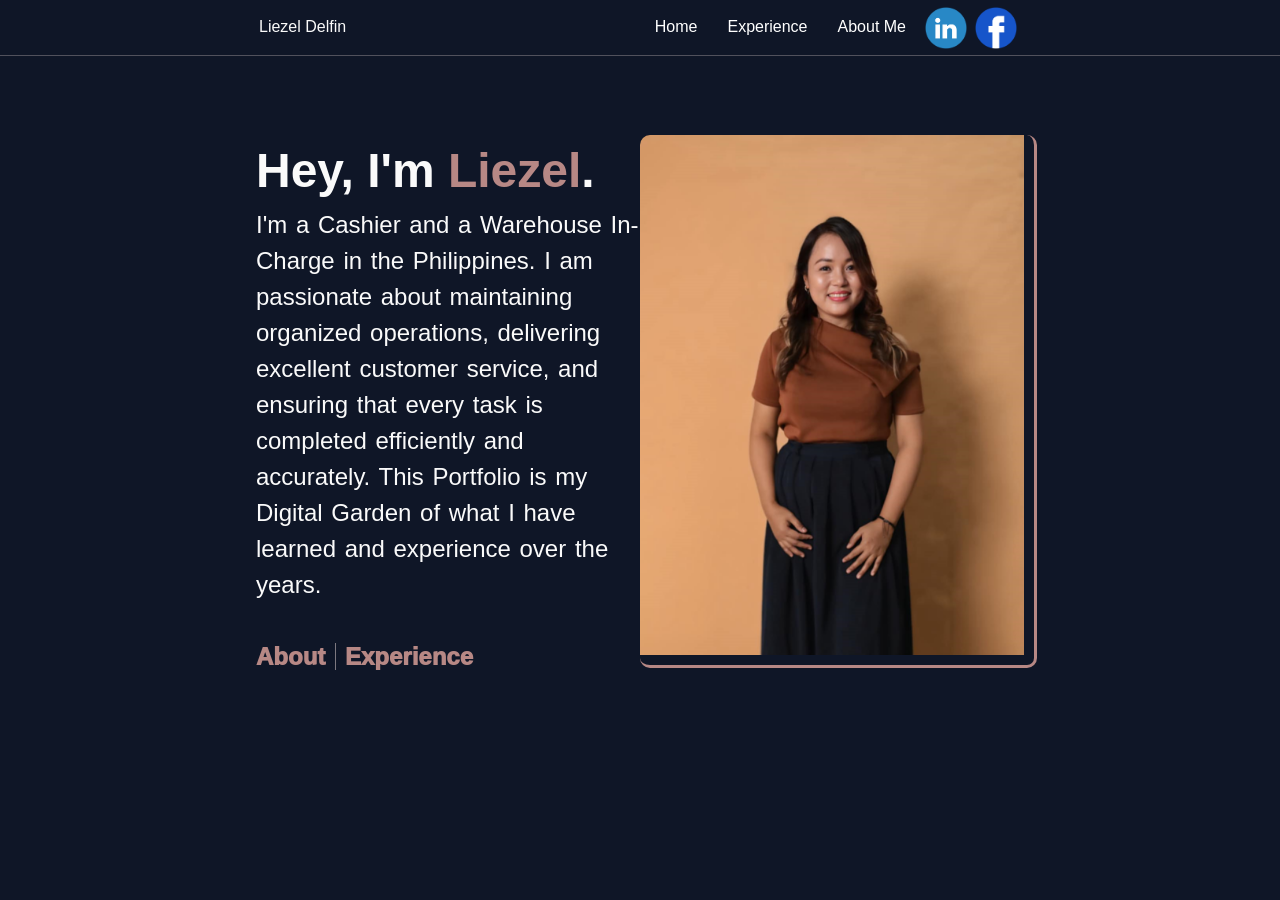
<file: index.html>
<!DOCTYPE html>
<html lang="en">
<head>
    <meta charset="UTF-8">
    <meta name="viewport" content="width=device-width, initial-scale=1.0">
    <title>Liezel Delfin</title>
    <link rel="stylesheet" href="css/liezelcss.css">
</head>
<body>
    <body>
        <nav>
    <div class="navcontrol">
        <div class="navcontrolleft">
            <div class="Name">
                <p>Liezel Delfin</p>
            </div>               
        </div>
        

        <div class="navcontrolright">

            <div class="navigation">
                <a  href="index.html" >Home</a>
            </div>
            
            <div class="navigation">
                <a  href="Experience.html" >Experience</a>
            </div>

            <div class="navigation">
                <a  href="About.html" >About Me</a>
            </div>
       
        <!-- New Resume Navigation-->
          
            <div class="nav-logo">
                <!-- Linkedin -->
                <a href="https://www.linkedin.com/in/liezel-delfin-66ba1b412/" target="_blank"><img src="Image/LinkedinLogo.png" alt="LinkedinLogo.png" style="width: 100%; height: 100%;" ></a>
            </div>
            <!-- Facebook -->
            <div class="nav-logo">
                <a href="https://www.facebook.com/zellie.nidfel" target="_blank"><img src="Image/FacebookLogo.png" alt="FacebookLogo.png" style="width: 100%; height: 100%;" ></a>
            </div>
            
        </div>
    </div>
               
            </div> 
        </nav>


    
        <div class="intro-container">
            <div class="intro-info"> 
                <H1>Hey, I'm <mark class="liezel_hl">Liezel</mark>.</H1>

                <P>I'm a Cashier and a Warehouse In-Charge in the Philippines. 
            I am passionate about maintaining organized operations, 
            delivering excellent customer service, and ensuring that 
            every task is completed efficiently and accurately. 
            This Portfolio is my Digital Garden of what I have learned 
            and experience over the years. <br><br>
            <div class="shortcut">
                <a href="About.html" style="border-right: 1px solid rgba(236, 217, 216, 0.5);">About</a>
                <a href="Experience.html">Experience</a>
            </div>
            
                </P>
            </div>
           <div class="intro-image">
            <img src="Image/Me.png" alt="Portfolio Image.png" style="width: 100%; height: 100%;">

           </div>
       


</div>

</body>

   

</html>
</file>
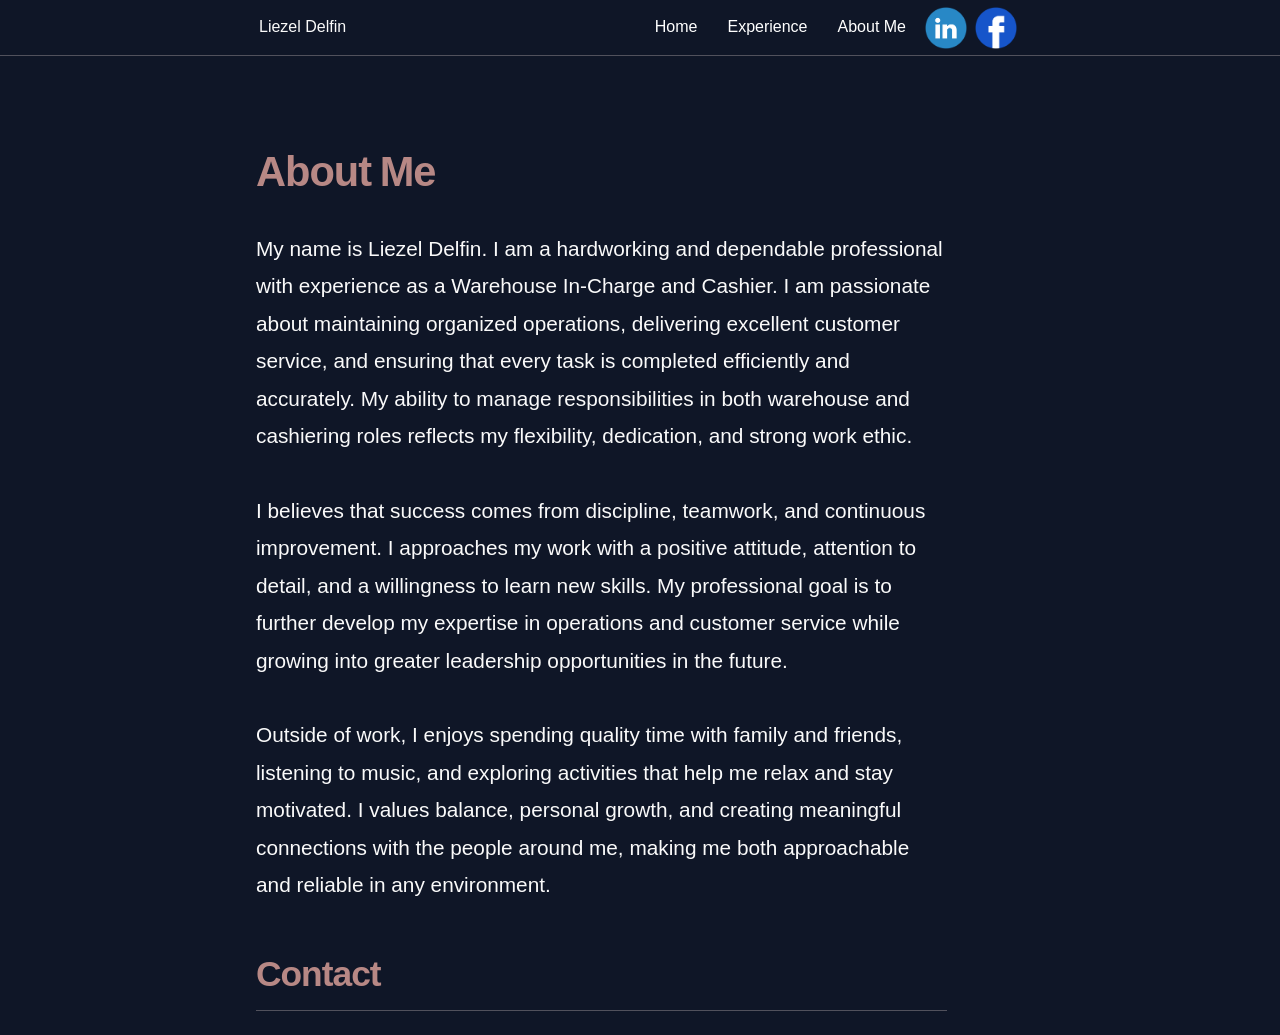
<file: About.html>
<!DOCTYPE html>
<html lang="en">
<head>
    <meta charset="UTF-8">
    <meta name="viewport" content="width=device-width, initial-scale=1.0">
    <title>About</title>
    <link rel="stylesheet" href="css/liezelcss.css">
</head>
<body>
    <nav>
        <div class="navcontrol">
            <div class="navcontrolleft">
                <div class="Name">
                    <p>Liezel Delfin</p>
                </div>               
            </div>
            
    
            <div class="navcontrolright">
    
                <div class="navigation">
                    <a  href="index.html" >Home</a>
                </div>
                
                <div class="navigation">
                    <a  href="Experience.html" >Experience</a>
                </div>
    
                <div class="navigation">
                    <a  href="About.html" >About Me</a>
                </div>
           
            <!-- New Resume Navigation-->
              
                <div class="nav-logo">
                    <!-- Linkedin -->
                    <a href="https://www.linkedin.com/in/liezel-delfin-66ba1b412/" target="_blank"><img src="Image/LinkedinLogo.png" alt="LinkedinLogo.png" style="width: 100%; height: 100%;" ></a>
                </div>
                <!-- Facebook -->
                <div class="nav-logo">
                    <a href="https://www.facebook.com/zellie.nidfel" target="_blank"><img src="Image/FacebookLogo.png" alt="FacebookLogo.png" style="width: 100%; height: 100%;" ></a>
                </div>
                
            </div>
        </div>
                   
                </div> 
            </nav>

    <section class="About">
        <div class="container-me">
            <h3>About Me</h3>
            <p>
                My name is Liezel Delfin. I am a hardworking and dependable professional with 
                experience as a Warehouse In-Charge and Cashier. 
                I am passionate about maintaining organized operations, delivering excellent
                customer service, and ensuring that every task is completed efficiently and accurately. 
                My ability to manage responsibilities in both warehouse and cashiering roles reflects my 
                flexibility, dedication, and strong work ethic.
                <br><br>
                I believes that success comes from discipline, teamwork, and continuous improvement.
                I approaches my work with a positive attitude, attention to detail, and a willingness
                to learn new skills. My professional goal is to further develop my expertise in operations
                and customer service while growing into greater leadership opportunities in the future.
                <br><br>
                Outside of work, I enjoys spending quality time with family and friends, listening to music, 
                and exploring activities that help me relax and stay motivated. I values balance, personal growth, 
                and creating meaningful connections with the people around me, making me both approachable and reliable 
                in any environment.
            </p>
        </div>
        <div class="container-contact">
            <h3>Contact</h3>
            <ul class="contact_container">
                <li class="contact">Email: <b>liezeldelfin1028@gmail.com </b></li>
                <li class="contact">Phone No: <b>+639482906249</b></li>
                <li class="contact"><a href="https://www.facebook.com/zellie.nidfel" target="_blank">Facebook</a></li>
                <li class="contact"><a href="https://www.linkedin.com/in/liezel-delfin-66ba1b412/" target="_blank">Linkedin</a></li>
            </ul>
        </div>
        <div class="container-skill">
            <div class="hardskill">
                <h3>Hard Skill</h3>
                <ul class="hard_list">
                    <li class="hl">Inventory Management</li>
                    <li class="hl">Warehouse Operations</li>
                    <li class="hl">Cash Handling & POS Operations</li>
                    <li class="hl">Record Keeping & Documentation</li>
                    <li class="hl">Customer Service</li>
                    <li class="hl">Field Workshop Assistance</li>
                    <li class="hl">Microsoft Office (Word, Excel)</li>
                </ul>
            </div>
            <div class="softskill">
                <h3>Soft Skill</h3>
                <ul class="soft_list">
                    <li class="sl">Communication Skills</li>
                    <li class="sl">Teamwork & Collaboration</li>
                    <li class="sl">Time Management</li>
                    <li class="sl">Problem-Solving</li>
                    <li class="sl">Attention to Detail</li>
                    <li class="sl">Adaptability</li>
                    <li class="sl">Reliability & Responsibility</li>
                </ul>
            </div>
            

        </div>

        <div id="extend">
            <p>&copy; 2026 Liezel Delfin. All Rights Reserved</p>
        </div>
       
    </section>



</body>
</html>
</file>
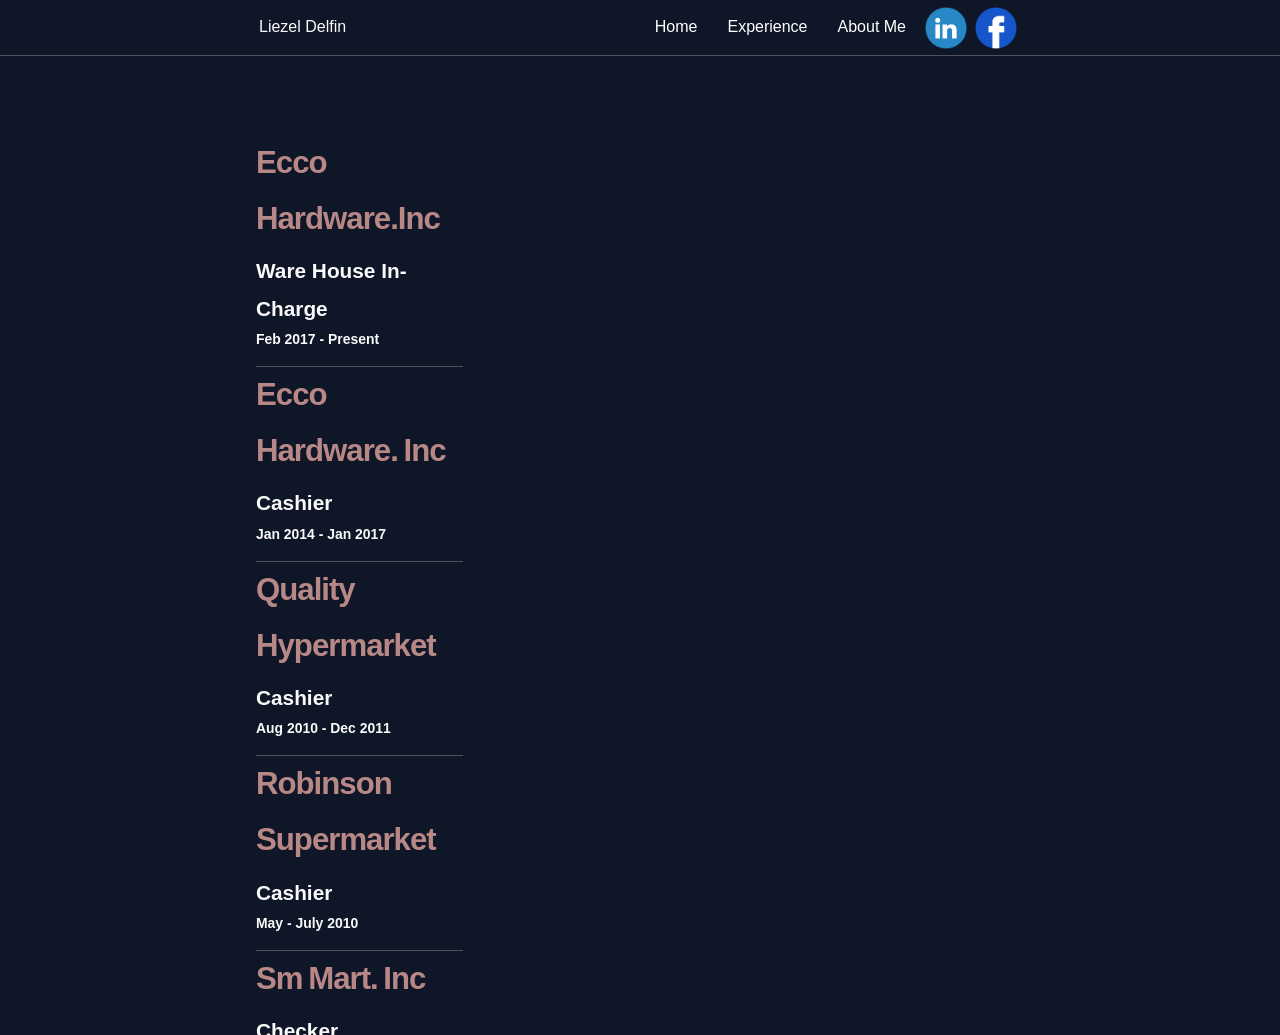
<file: Experience.html>
<!DOCTYPE html>
<html lang="en">
<head>
    <meta charset="UTF-8">
    <meta name="viewport" content="width=device-width, initial-scale=1.0">
    <title>Experience</title>
    <link rel="stylesheet" href="css/liezelcss.css">
</head>
<body>
    <nav>
        <div class="navcontrol">
            <div class="navcontrolleft">
                <div class="Name">
                    <p>Liezel Delfin</p>
                </div>               
            </div>
            
    
            <div class="navcontrolright">
    
                <div class="navigation">
                    <a  href="index.html" >Home</a>
                </div>
                
                <div class="navigation">
                    <a  href="Experience.html" >Experience</a>
                </div>
    
                <div class="navigation">
                    <a  href="About.html" >About Me</a>
                </div>
           
            <!-- New Resume Navigation-->
              
                <div class="nav-logo">
                    <!-- Linkedin -->
                    <a href="https://www.linkedin.com/in/liezel-delfin-66ba1b412/" target="_blank"><img src="Image/LinkedinLogo.png" alt="LinkedinLogo.png" style="width: 100%; height: 100%;" ></a>
                </div>
                <!-- Facebook -->
                <div class="nav-logo">
                    <a href="https://www.facebook.com/zellie.nidfel" target="_blank"><img src="Image/FacebookLogo.png" alt="FacebookLogo.png" style="width: 100%; height: 100%;" ></a>
                </div>
                
            </div>
        </div>
                   
                </div> 
            </nav>

            <div class="container-exp">
                <div class="contain-exp">
                <div class="exp">
                    <h2>Ecco Hardware.Inc</h2>
                    <h4>Ware House In-Charge
                    </h4>
                    <h6>Feb 2017 - Present</h6>

                </div>
                <div class="exp">
                    <h2>Ecco Hardware. Inc</h2>
                    <h4>Cashier
                    </h4>
                    <h6>Jan 2014 - Jan 2017</h6>

                </div>
                <div class="exp">
                    <h2>Quality Hypermarket</h2>
                    <h4>Cashier
                    </h4>
                    <h6>Aug 2010 - Dec 2011 </h6>

                </div>
                <div class="exp">
                    <h2>Robinson Supermarket</h2>
                    <h4>Cashier
                    
                    </h4>
                    <h6>May - July 2010</h6>

                </div>
                <div class="exp">
                    <h2>Sm Mart. Inc</h2>
                    <h4>Checker
                    </h4>
                    <h6>Oct 2009 - Feb 2010</h6>

                </div>
                <div class="exp">
                    <h2>GBT Commercial</h2>
                    <h4>Cashier/ Liason Officer
                    </h4>
                    <h6>June 2004 - May 2008</h6>

                </div>
                <div class="exp">
                    <h2>FitMart</h2>
                    <h4>Cashier
                    </h4>
                    <h6>June - Sept 2003</h6>

                </div>
                <div class="exp" >
                    <h2>Jollibee Food Corp</h2>
                    <h4>Cashier
                    </h4>
                    <h6>May - Aug 2002</h6>

                </div>
            </div>
                <div class="copyright" id="extend">
                    <p>&copy; 2026 Liezel Delfin. All Rights Reserved</p>
                </div>
            </div>
    
</body>
</html>
</file>
<file: css/liezelcss.css>
*{
    margin: 0;
    padding: 0;
    
    
}

html{
  height: 100%;
  width: 100%;
  overflow: hidden;
   
}
 
body {
    background-color: rgb(15, 22, 39);
    min-height: 100%;
    width: 100%;
    overflow: hidden;

    
}

nav{
    background-color:rgb(15, 22, 39) ;
    height: 100%;
    width: 100%;
    max-height: 55px;
   position: fixed;
   border-bottom: 1px solid rgba(236, 217, 216,0.3 );
   
    
}

.Name{
    height: 100%;
    width: 100%;
}

.Name p{
    color: rgb(250, 250, 250);
    font-family: 'Gill Sans', 'Gill Sans MT', Calibri, 'Trebuchet MS', sans-serif;
    font-size: 40px;
    font-size: 100%;
}

.nav-logo{
    width: 100%;
    height: 100%;
    max-width: 50px;
    max-height: 50px;
     display: inline-block;
     
}

.navcontrol .navcontrolleft, .navcontrolright{
    margin: 100%;
    margin: 3px;
    
    

}



.navcontrolleft{
    position: fixed;
    left: 20%;
    vertical-align: middle;
    padding-top: 100%;
    padding-top: 15px;
    

   }


   .navcontrolright{
    display:inline-flex;
    vertical-align: middle;
    position: fixed;
    right: 20%;
    
   }

   .navcontrolright .navigation{
    padding-top: 100%;
    padding: 15px;
    color: rgb(250, 250, 250);
    font-family: 'Gill Sans', 'Gill Sans MT', Calibri, 'Trebuchet MS', sans-serif;
    font-size: 40px;
    font-size: 100%;
   }

.navigation a{

    text-decoration: none;
    color: white;
}
.navigation a:hover{
    color: rgb(183, 136, 133);
    font-weight: 700;
    border: 0;
  }

/* Body */



.intro-image {

    max-width: 487px;
    max-height: 650px;
}

.intro-image{
    
  width: 50%;
  max-width: 389px;
  height:520px;
  
  float: right;
  position: relative;

  
  }
  
  
  .intro-image img{
    border-radius: 10px ;
      border-right: 3px solid rgb(183, 136, 133);
      border-bottom: 3px solid rgb(183, 136, 133);
      padding-right: 10px;
      padding-bottom: 10px;
      
  }
  


.intro-container{
    width: 60%;
    left: 20%;
    right: 15%;
    top: 15%;
    padding-top: 0px;
    position: fixed;

    
  }

  .intro-info{
    width: 50%;
    max-width: 500px;
   height: 100%;
   max-height: 400px;
    color: white;
   float: left;
position: relative;
color: rgb(250, 250, 250);
    font-family: 'Gill Sans', 'Gill Sans MT', Calibri, 'Trebuchet MS', sans-serif;
    font-size: 150%;
    line-height: 1.5;
    word-spacing: 2px;

  }
  .intro-info h1{

    word-spacing: 0px;

  }

  mark.liezel_hl{
    background: none;
    color: rgb(183, 136, 133);
  }

  .shortcut a{
    text-decoration: none;
    
    padding-right: 10px;
    color: rgb(183, 136, 133);
    font-family: 'Gill Sans', 'Gill Sans MT', Calibri, 'Trebuchet MS', sans-serif;
    font-size: 100%;
    font-weight: 1000;
    
}
.shortcut a:hover{
    color: rgb(236, 217, 216);
    font-weight: 2000;
    text-decoration: underline;
    border: 0;
  }
  

  /* About Me */

  .About{
    width: 60%;
    left: 20%;
    right: 15%;
    top: 15%;
    height: 100%;
    padding-top: 0px;
    position: absolute;
    overflow-y: auto;
    
  }

  .container-me{
    color: rgb(250, 250, 250);
    font-family: 'Gill Sans', 'Gill Sans MT', Calibri, 'Trebuchet MS', sans-serif;
    font-size: 130%;
    line-height: 1.8;
    word-spacing: 1.5 px;
    padding-right: 10%;
    padding-bottom: 5%;
  }

  .container-me h3{

    color: rgb(183, 136, 133);
    font-family: 'Segoe UI', Tahoma, Geneva, Verdana, sans-serif;
    font-size: 200%;
    font-weight: 2000;
    padding-bottom: 20px;
    letter-spacing: -1px;
    word-spacing: -2px;
  }

.container-contact{
    color: rgb(250, 250, 250);
    font-family: 'Gill Sans', 'Gill Sans MT', Calibri, 'Trebuchet MS', sans-serif;
    font-size: 130%;
    line-height: 1.8;
    word-spacing: 1.5 px;
    
   
}

.container-contact   h3{

    color: rgb(183, 136, 133);
    font-family: 'Segoe UI', Tahoma, Geneva, Verdana, sans-serif;
    font-size: 170%;
    font-weight: 1500;
    padding-bottom: 5px;
    letter-spacing: -1px;
    word-spacing: -2px;
    border-bottom: 1px solid rgba(236, 217, 216,0.3);
    width: 90%;
    
  }

.contact_container{
    padding-top: 20px;
    padding-bottom: 20px;
    padding-left: 10px;
}

  .contact_container li a{
    font-weight: bold;
    text-decoration-style: dotted ;
    color: rgb(183, 136, 133);
    
  }

  .contact_container li a:hover{
    background-color: rgb(52, 70, 114);
    text-decoration-style: dotted ;
    color: rgb(183, 136, 133);
    border-radius: 5px;
  }


  .hardskill{
    color: rgb(250, 250, 250);
    font-family: 'Gill Sans', 'Gill Sans MT', Calibri, 'Trebuchet MS', sans-serif;
    font-size: 130%;
    line-height: 1.8;
    word-spacing: 1.5 px;
    
    
}
.hard_list{
    padding-top: 20px;
    padding-bottom: 20px;
    padding-left: 10px;
}

.hardskill  h3{

    color: rgb(183, 136, 133);
    font-family: 'Segoe UI', Tahoma, Geneva, Verdana, sans-serif;
    font-size: 170%;
    font-weight: 1500;
    padding-bottom: 5px;
    letter-spacing: -1px;
    word-spacing: -2px;
    border-bottom: 1px solid rgba(236, 217, 216,0.3);
    width: 90%;
    
  }

  .softskill{
    color: rgb(250, 250, 250);
    font-family: 'Gill Sans', 'Gill Sans MT', Calibri, 'Trebuchet MS', sans-serif;
    font-size: 130%;
    line-height: 1.8;
    word-spacing: 1.5 px;
    
    
}
.soft_list{
    padding-top: 20px;
    padding-bottom: 20px;
    padding-left: 10px;
}

.softskill  h3{

    color: rgb(183, 136, 133);
    font-family: 'Segoe UI', Tahoma, Geneva, Verdana, sans-serif;
    font-size: 170%;
    font-weight: 1500;
    padding-bottom: 5px;
    letter-spacing: -1px;
    word-spacing: -2px;
    border-bottom: 1px solid rgba(236, 217, 216,0.3);
    width: 90%;
    
  }

  ::-webkit-scrollbar{
    width: 1px;
  }


/* Experience */


.container-exp{
    width: 60%;
    left: 20%;
    right: 15%;
    top: 15%;
    height: 100%;
    padding-top: 0px;
    position: absolute;
    overflow-y: auto;
    
  }

  .contain-exp{

    color: rgb(250, 250, 250);
    font-family: 'Gill Sans', 'Gill Sans MT', Calibri, 'Trebuchet MS', sans-serif;
    font-size: 130%;
    line-height: 1.8;
    word-spacing: 1.5 px;
    padding-right: 10%;
    padding-bottom: 5%;
  }

 .exp{
    border-bottom: 1px solid rgba(236, 217, 216,0.3 );
    width: 30%;
    padding-bottom: 2%;
 }

  .container-exp h2{

    color: rgb(183, 136, 133);
    font-family: 'Segoe UI', Tahoma, Geneva, Verdana, sans-serif;
    font-size: 150%;
    font-weight: 2000;
    padding-bottom: 5px;
    letter-spacing: -1px;
    word-spacing: -2px;
  }

  #extend{
    margin-top: 5%;
    margin-bottom: 10%;
    color: rgb(250, 250, 250);
    font-family: 'Gill Sans', 'Gill Sans MT', Calibri, 'Trebuchet MS', sans-serif;
    font-size: 130%;
    line-height: 1.8;
    word-spacing: 1.5 px;
    padding-right: 10%;
    padding-bottom: 5%;
  }
</file>
